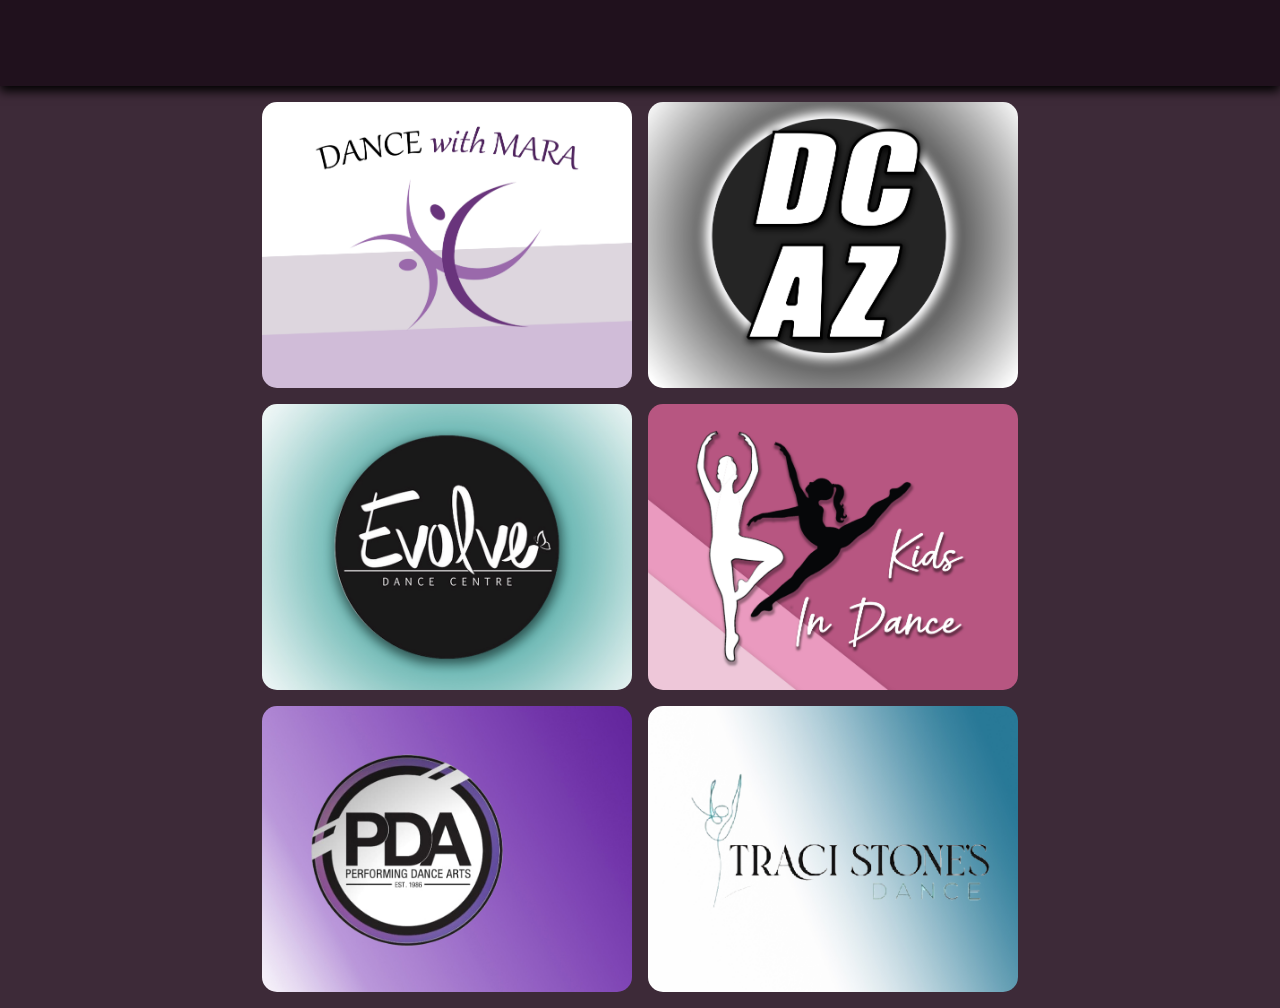
<file: index.html>
<!DOCTYPE html>
<html lang="en">
  <head>
    <meta charset="UTF-8" />
    <meta name="viewport" content="width=device-width, initial-scale=1.0" />
    <title>My Dancewear</title>
    <link rel="stylesheet" type="text/css" href="style.css" />
    <link rel="stylesheet" type="text/css" href="./styles/navigation.css" />
    <link
      rel="stylesheet"
      href="https://cdnjs.cloudflare.com/ajax/libs/font-awesome/6.2.0/css/all.min.css"
      integrity="sha512-xh6O/CkQoPOWDdYTDqeRdPCVd1SpvCA9XXcUnZS2FmJNp1coAFzvtCN9BmamE+4aHK8yyUHUSCcJHgXloTyT2A=="
      crossorigin="anonymous"
      referrerpolicy="no-referrer"
    />
  </head>
  <body>
    <div class="home-wrapper">
      <script src="navbar.js"></script>
      <div class="studios-wrapper">
        <div class="wrapper">
          <div
            class="studio-container rounded-card"
            onclick="window.location.href = 'studios/dancewithmara.html'"
          >
            <img
              src="images/DanceWithMara.jpg"
              alt="Dance With Mara"
              class="background-image"
            />
          </div>
          <div
            class="studio-container rounded-card"
            onclick="window.location.href = 'studios/dcaz.html'"
          >
            <img src="images/DCAZ.jpg" alt="DCAZ" class="background-image" />
          </div>
          <div
            class="studio-container rounded-card"
            onclick="window.location.href = 'studios/evolve.html'"
          >
            <img
              src="images/Evolve.jpg"
              alt="Evolve"
              class="background-image"
            />
          </div>
          <div
            class="studio-container rounded-card"
            onclick="window.location.href = 'studios/kid.html'"
          >
            <img
              src="images/KID.jpg"
              alt="Kids In Dance"
              class="background-image"
            />
          </div>
          <div
            class="studio-container rounded-card"
            onclick="window.location.href = 'studios/pad.html'"
          >
            <img src="images/PDA.jpg" alt="PAD" class="background-image" />
          </div>
          <div
            class="studio-container rounded-card"
            onclick="window.location.href = 'studios/traci.html'"
          >
            <img
              src="images/TraciStones.jpg"
              alt="TraciStones"
              class="background-image"
            />
          </div>
        </div>
      </div>
    </div>
  </body>
</html>
</file>
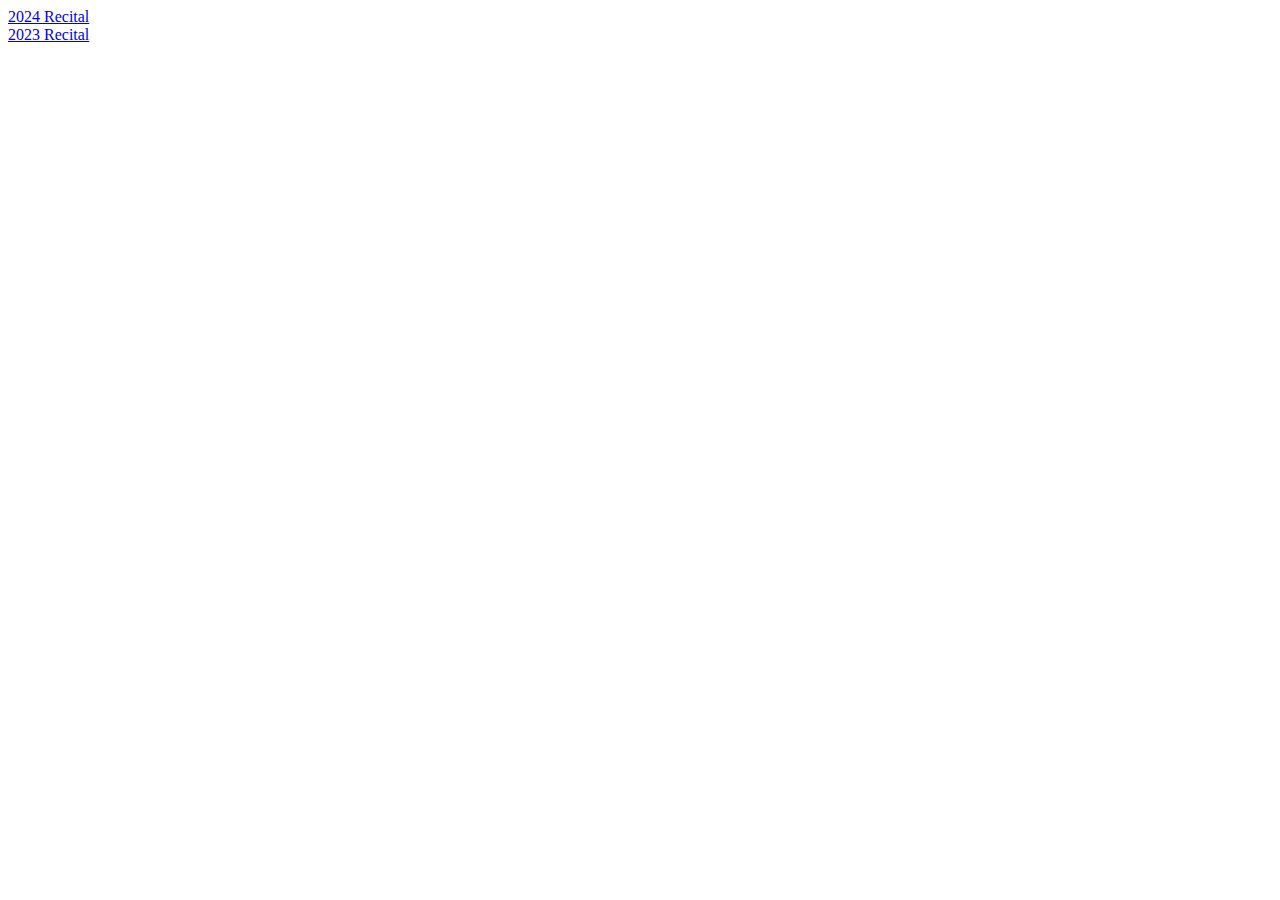
<file: dancewithmara.html>
<!DOCTYPE html>
<html lang="en">
<head>
 <meta charset="UTF-8">
 <meta name="viewport" content="width=device-width, initial-scale=1.0">
 <title>Dance with Mara</title>
</head>
<body>
 <a href="videospage.html">2024 Recital</a>
    <br />
 <a href="videospage.html">2023 Recital</a>
</body>
</html>
</file>
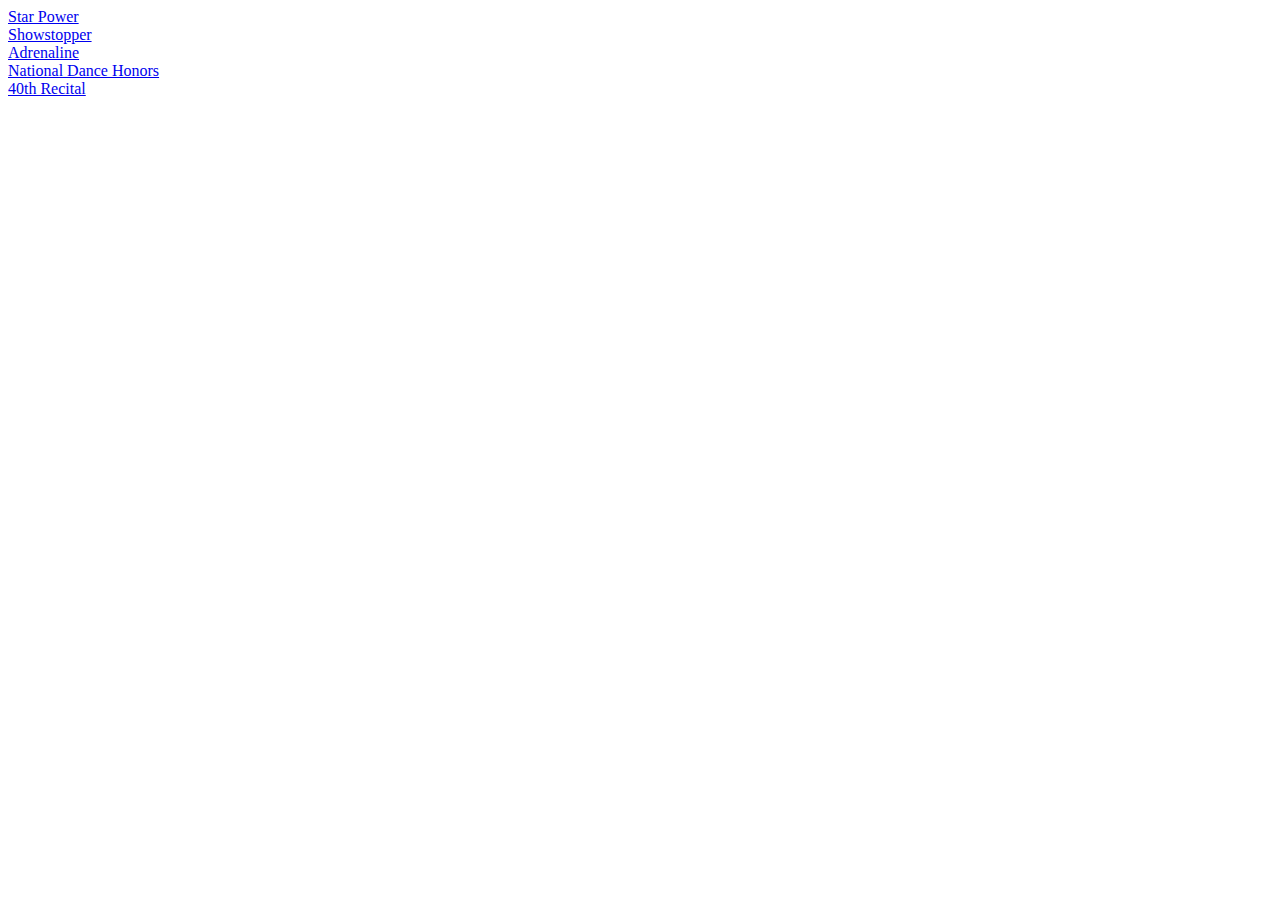
<file: dcaz.html>
<!DOCTYPE html>
<html lang="en">
  <head>
    <meta charset="UTF-8" />
    <meta name="viewport" content="width=device-width, initial-scale=1.0" />
    <title>DCAZ</title>
  </head>
  <body>
    <a href="videospage.html">Star Power</a>
    <br />
    <a href="videospage.html">Showstopper</a>
    <br />
    <a href="videospage.html">Adrenaline</a>
    <br />
    <a href="videospage.html">National Dance Honors</a>
    <br />
    <a href="videospage.html">40th Recital</a>
  </body>
</html>
</file>
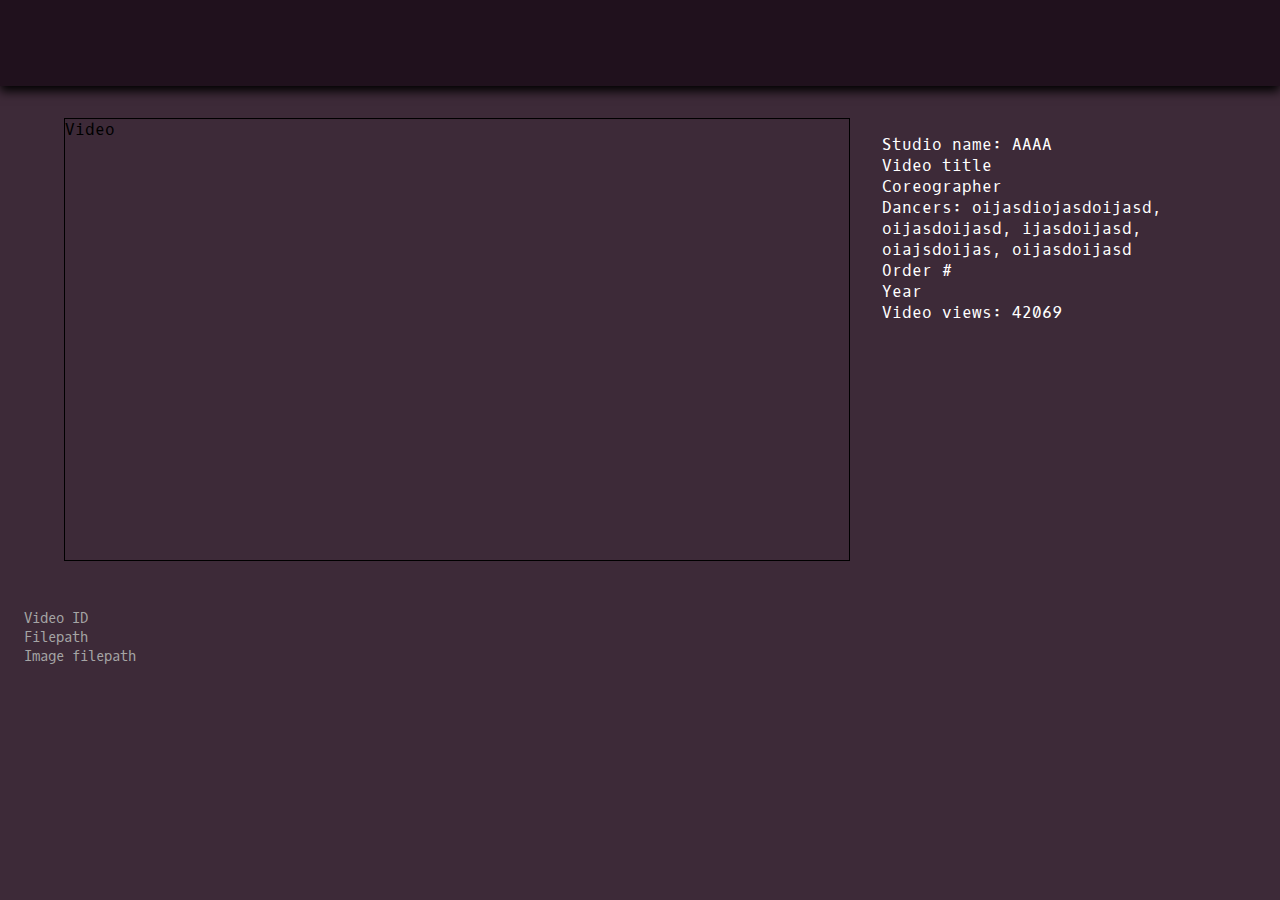
<file: videopage.html>
<!DOCTYPE html>
<html lang="en">
  <head>
    <meta charset="UTF-8" />
    <meta name="viewport" content="width=device-width, initial-scale=1.0" />
    <title>Video page</title>

    <link rel="stylesheet" type="text/css" href="../style.css" />

    <link rel="stylesheet" type="text/css" href="../styles/videopage.css" />
    <link rel="stylesheet" type="text/css" href="./styles/navigation.css" />

    <link
      rel="stylesheet"
      href="https://cdnjs.cloudflare.com/ajax/libs/font-awesome/6.2.0/css/all.min.css"
      integrity="sha512-xh6O/CkQoPOWDdYTDqeRdPCVd1SpvCA9XXcUnZS2FmJNp1coAFzvtCN9BmamE+4aHK8yyUHUSCcJHgXloTyT2A=="
      crossorigin="anonymous"
      referrerpolicy="no-referrer"
    />
  </head>
  <body>
    <script src="../navbar.js"></script>

    <div class="video-and-description-wrapper">
      <div class="video-wrapper">Video</div>
      <div class="video-description-wrapper">
        <div class="studio">Studio name: AAAA</div>
        <div class="title">Video title</div>
        <div class="coreographer">Coreographer</div>
        <div class="dancers">
          Dancers: oijasdiojasdoijasd, oijasdoijasd, ijasdoijasd, oiajsdoijas,
          oijasdoijasd
        </div>
        <div class="order">Order #</div>
        <div class="year">Year</div>
        <div class="views">Video views: 42069</div>
      </div>
    </div>
    <div class="video-info-debug">
      <div class="video-id">Video ID</div>
      <div class="filepath">Filepath</div>
      <div class="image-filepath">Image filepath</div>
    </div>
  </body>
</html>
</file>
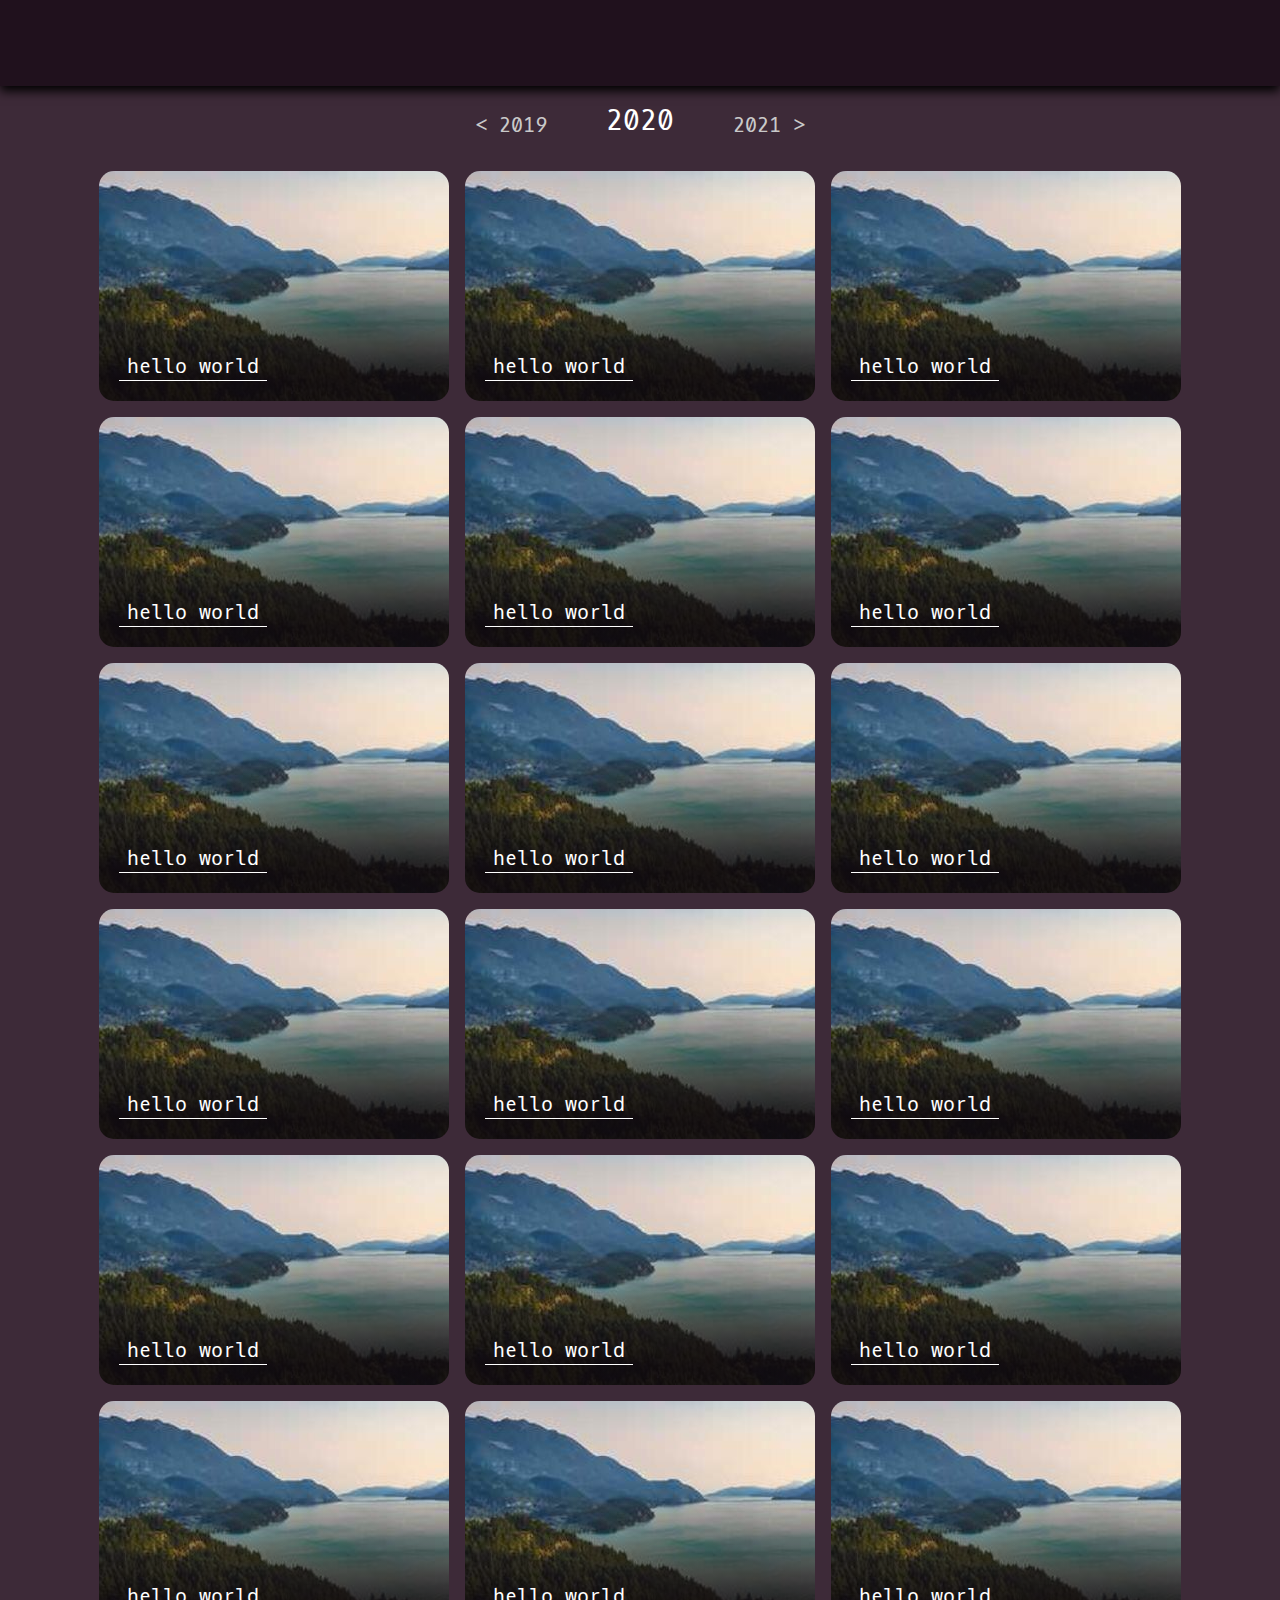
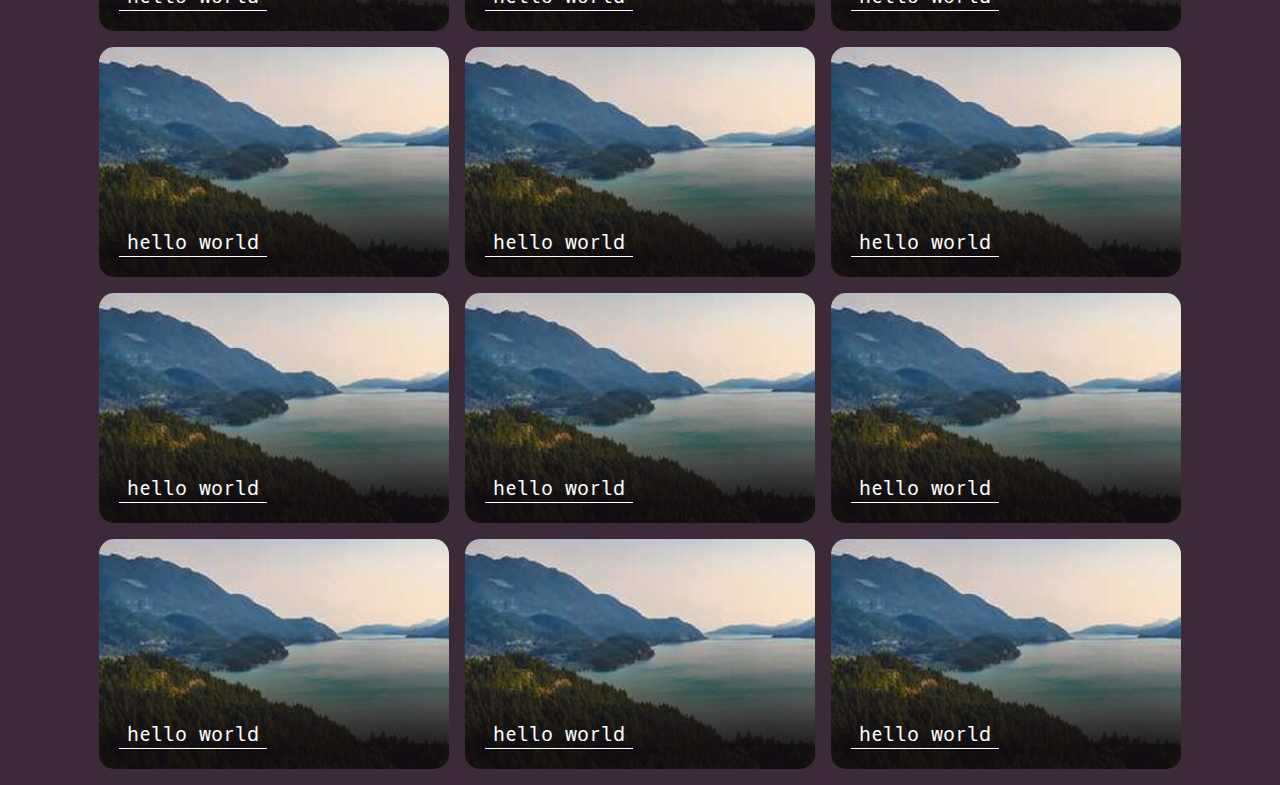
<file: videospage.html>
<!DOCTYPE html>
<html lang="en">
  <head>
    <meta charset="UTF-8" />
    <meta name="viewport" content="width=device-width, initial-scale=1.0" />
    <title>Videos</title>
    <link rel="stylesheet" type="text/css" href="../style.css" />
    <link rel="stylesheet" type="text/css" href="../styles/recitals.css" />
    <link rel="stylesheet" type="text/css" href="../styles/videospage.css" />
    <link rel="stylesheet" type="text/css" href="./styles/navigation.css" />
    <link
      rel="stylesheet"
      href="https://cdnjs.cloudflare.com/ajax/libs/font-awesome/6.2.0/css/all.min.css"
      integrity="sha512-xh6O/CkQoPOWDdYTDqeRdPCVd1SpvCA9XXcUnZS2FmJNp1coAFzvtCN9BmamE+4aHK8yyUHUSCcJHgXloTyT2A=="
      crossorigin="anonymous"
      referrerpolicy="no-referrer"
    />
  </head>
  <body>
    <script src="../navbar.js"></script>

    <div class="year-nav-wrapper">
      <div class="previous">< 2019</div>
      <div class="current">2020</div>
      <div class="next">2021 ></div>
    </div>

    <div class="videos-wrapper">
      <div
        class="video-wrapper rounded-card card-with-gradient-wrapper"
        onclick="window.location.href = '../videopage.html'"
        style="
          background: linear-gradient(0deg, #0e080de0 10%, rgba(0, 0, 0, 0) 60%),
            url(../images/dummy.jpg);
        "
      >
        <div class="overlay-text">
          <span>hello</span>
          <span>world</span>
        </div>
      </div>
      <div
        class="video-wrapper rounded-card card-with-gradient-wrapper"
        onclick="window.location.href = '../videopage.html'"
        style="
          background: linear-gradient(0deg, #0e080de0 10%, rgba(0, 0, 0, 0) 60%),
            url(../images/dummy.jpg);
        "
      >
        <div class="overlay-text">
          <span>hello</span>
          <span>world</span>
        </div>
      </div>
      <div
        class="video-wrapper rounded-card card-with-gradient-wrapper"
        onclick="window.location.href = '../videopage.html'"
        style="
          background: linear-gradient(0deg, #0e080de0 10%, rgba(0, 0, 0, 0) 60%),
            url(../images/dummy.jpg);
        "
      >
        <div class="overlay-text">
          <span>hello</span>
          <span>world</span>
        </div>
      </div>
      <div
        class="video-wrapper rounded-card card-with-gradient-wrapper"
        onclick="window.location.href = '../videopage.html'"
        style="
          background: linear-gradient(0deg, #0e080de0 10%, rgba(0, 0, 0, 0) 60%),
            url(../images/dummy.jpg);
        "
      >
        <div class="overlay-text">
          <span>hello</span>
          <span>world</span>
        </div>
      </div>
      <div
        class="video-wrapper rounded-card card-with-gradient-wrapper"
        onclick="window.location.href = '../videopage.html'"
        style="
          background: linear-gradient(0deg, #0e080de0 10%, rgba(0, 0, 0, 0) 60%),
            url(../images/dummy.jpg);
        "
      >
        <div class="overlay-text">
          <span>hello</span>
          <span>world</span>
        </div>
      </div>
      <div
        class="video-wrapper rounded-card card-with-gradient-wrapper"
        onclick="window.location.href = '../videopage.html'"
        style="
          background: linear-gradient(0deg, #0e080de0 10%, rgba(0, 0, 0, 0) 60%),
            url(../images/dummy.jpg);
        "
      >
        <div class="overlay-text">
          <span>hello</span>
          <span>world</span>
        </div>
      </div>
      <div
        class="video-wrapper rounded-card card-with-gradient-wrapper"
        onclick="window.location.href = '../videopage.html'"
        style="
          background: linear-gradient(0deg, #0e080de0 10%, rgba(0, 0, 0, 0) 60%),
            url(../images/dummy.jpg);
        "
      >
        <div class="overlay-text">
          <span>hello</span>
          <span>world</span>
        </div>
      </div>
      <div
        class="video-wrapper rounded-card card-with-gradient-wrapper"
        onclick="window.location.href = '../videopage.html'"
        style="
          background: linear-gradient(0deg, #0e080de0 10%, rgba(0, 0, 0, 0) 60%),
            url(../images/dummy.jpg);
        "
      >
        <div class="overlay-text">
          <span>hello</span>
          <span>world</span>
        </div>
      </div>
      <div
        class="video-wrapper rounded-card card-with-gradient-wrapper"
        onclick="window.location.href = '../videopage.html'"
        style="
          background: linear-gradient(0deg, #0e080de0 10%, rgba(0, 0, 0, 0) 60%),
            url(../images/dummy.jpg);
        "
      >
        <div class="overlay-text">
          <span>hello</span>
          <span>world</span>
        </div>
      </div>
      <div
        class="video-wrapper rounded-card card-with-gradient-wrapper"
        onclick="window.location.href = '../videopage.html'"
        style="
          background: linear-gradient(0deg, #0e080de0 10%, rgba(0, 0, 0, 0) 60%),
            url(../images/dummy.jpg);
        "
      >
        <div class="overlay-text">
          <span>hello</span>
          <span>world</span>
        </div>
      </div>
      <div
        class="video-wrapper rounded-card card-with-gradient-wrapper"
        onclick="window.location.href = '../videopage.html'"
        style="
          background: linear-gradient(0deg, #0e080de0 10%, rgba(0, 0, 0, 0) 60%),
            url(../images/dummy.jpg);
        "
      >
        <div class="overlay-text">
          <span>hello</span>
          <span>world</span>
        </div>
      </div>
      <div
        class="video-wrapper rounded-card card-with-gradient-wrapper"
        onclick="window.location.href = '../videopage.html'"
        style="
          background: linear-gradient(0deg, #0e080de0 10%, rgba(0, 0, 0, 0) 60%),
            url(../images/dummy.jpg);
        "
      >
        <div class="overlay-text">
          <span>hello</span>
          <span>world</span>
        </div>
      </div>
      <div
        class="video-wrapper rounded-card card-with-gradient-wrapper"
        onclick="window.location.href = '../videopage.html'"
        style="
          background: linear-gradient(0deg, #0e080de0 10%, rgba(0, 0, 0, 0) 60%),
            url(../images/dummy.jpg);
        "
      >
        <div class="overlay-text">
          <span>hello</span>
          <span>world</span>
        </div>
      </div>
      <div
        class="video-wrapper rounded-card card-with-gradient-wrapper"
        onclick="window.location.href = '../videopage.html'"
        style="
          background: linear-gradient(0deg, #0e080de0 10%, rgba(0, 0, 0, 0) 60%),
            url(../images/dummy.jpg);
        "
      >
        <div class="overlay-text">
          <span>hello</span>
          <span>world</span>
        </div>
      </div>
      <div
        class="video-wrapper rounded-card card-with-gradient-wrapper"
        onclick="window.location.href = '../videopage.html'"
        style="
          background: linear-gradient(0deg, #0e080de0 10%, rgba(0, 0, 0, 0) 60%),
            url(../images/dummy.jpg);
        "
      >
        <div class="overlay-text">
          <span>hello</span>
          <span>world</span>
        </div>
      </div>
      <div
        class="video-wrapper rounded-card card-with-gradient-wrapper"
        onclick="window.location.href = '../videopage.html'"
        style="
          background: linear-gradient(0deg, #0e080de0 10%, rgba(0, 0, 0, 0) 60%),
            url(../images/dummy.jpg);
        "
      >
        <div class="overlay-text">
          <span>hello</span>
          <span>world</span>
        </div>
      </div>
      <div
        class="video-wrapper rounded-card card-with-gradient-wrapper"
        onclick="window.location.href = '../videopage.html'"
        style="
          background: linear-gradient(0deg, #0e080de0 10%, rgba(0, 0, 0, 0) 60%),
            url(../images/dummy.jpg);
        "
      >
        <div class="overlay-text">
          <span>hello</span>
          <span>world</span>
        </div>
      </div>
      <div
        class="video-wrapper rounded-card card-with-gradient-wrapper"
        onclick="window.location.href = '../videopage.html'"
        style="
          background: linear-gradient(0deg, #0e080de0 10%, rgba(0, 0, 0, 0) 60%),
            url(../images/dummy.jpg);
        "
      >
        <div class="overlay-text">
          <span>hello</span>
          <span>world</span>
        </div>
      </div>
      <div
        class="video-wrapper rounded-card card-with-gradient-wrapper"
        onclick="window.location.href = '../videopage.html'"
        style="
          background: linear-gradient(0deg, #0e080de0 10%, rgba(0, 0, 0, 0) 60%),
            url(../images/dummy.jpg);
        "
      >
        <div class="overlay-text">
          <span>hello</span>
          <span>world</span>
        </div>
      </div>
      <div
        class="video-wrapper rounded-card card-with-gradient-wrapper"
        onclick="window.location.href = '../videopage.html'"
        style="
          background: linear-gradient(0deg, #0e080de0 10%, rgba(0, 0, 0, 0) 60%),
            url(../images/dummy.jpg);
        "
      >
        <div class="overlay-text">
          <span>hello</span>
          <span>world</span>
        </div>
      </div>
      <div
        class="video-wrapper rounded-card card-with-gradient-wrapper"
        onclick="window.location.href = '../videopage.html'"
        style="
          background: linear-gradient(0deg, #0e080de0 10%, rgba(0, 0, 0, 0) 60%),
            url(../images/dummy.jpg);
        "
      >
        <div class="overlay-text">
          <span>hello</span>
          <span>world</span>
        </div>
      </div>
      <div
        class="video-wrapper rounded-card card-with-gradient-wrapper"
        onclick="window.location.href = '../videopage.html'"
        style="
          background: linear-gradient(0deg, #0e080de0 10%, rgba(0, 0, 0, 0) 60%),
            url(../images/dummy.jpg);
        "
      >
        <div class="overlay-text">
          <span>hello</span>
          <span>world</span>
        </div>
      </div>
      <div
        class="video-wrapper rounded-card card-with-gradient-wrapper"
        onclick="window.location.href = '../videopage.html'"
        style="
          background: linear-gradient(0deg, #0e080de0 10%, rgba(0, 0, 0, 0) 60%),
            url(../images/dummy.jpg);
        "
      >
        <div class="overlay-text">
          <span>hello</span>
          <span>world</span>
        </div>
      </div>
      <div
        class="video-wrapper rounded-card card-with-gradient-wrapper"
        onclick="window.location.href = '../videopage.html'"
        style="
          background: linear-gradient(0deg, #0e080de0 10%, rgba(0, 0, 0, 0) 60%),
            url(../images/dummy.jpg);
        "
      >
        <div class="overlay-text">
          <span>hello</span>
          <span>world</span>
        </div>
      </div>
      <div
        class="video-wrapper rounded-card card-with-gradient-wrapper"
        onclick="window.location.href = '../videopage.html'"
        style="
          background: linear-gradient(0deg, #0e080de0 10%, rgba(0, 0, 0, 0) 60%),
            url(../images/dummy.jpg);
        "
      >
        <div class="overlay-text">
          <span>hello</span>
          <span>world</span>
        </div>
      </div>
      <div
        class="video-wrapper rounded-card card-with-gradient-wrapper"
        onclick="window.location.href = '../videopage.html'"
        style="
          background: linear-gradient(0deg, #0e080de0 10%, rgba(0, 0, 0, 0) 60%),
            url(../images/dummy.jpg);
        "
      >
        <div class="overlay-text">
          <span>hello</span>
          <span>world</span>
        </div>
      </div>
      <div
        class="video-wrapper rounded-card card-with-gradient-wrapper"
        onclick="window.location.href = '../videopage.html'"
        style="
          background: linear-gradient(0deg, #0e080de0 10%, rgba(0, 0, 0, 0) 60%),
            url(../images/dummy.jpg);
        "
      >
        <div class="overlay-text">
          <span>hello</span>
          <span>world</span>
        </div>
      </div>
    </div>
  </body>
</html>
</file>
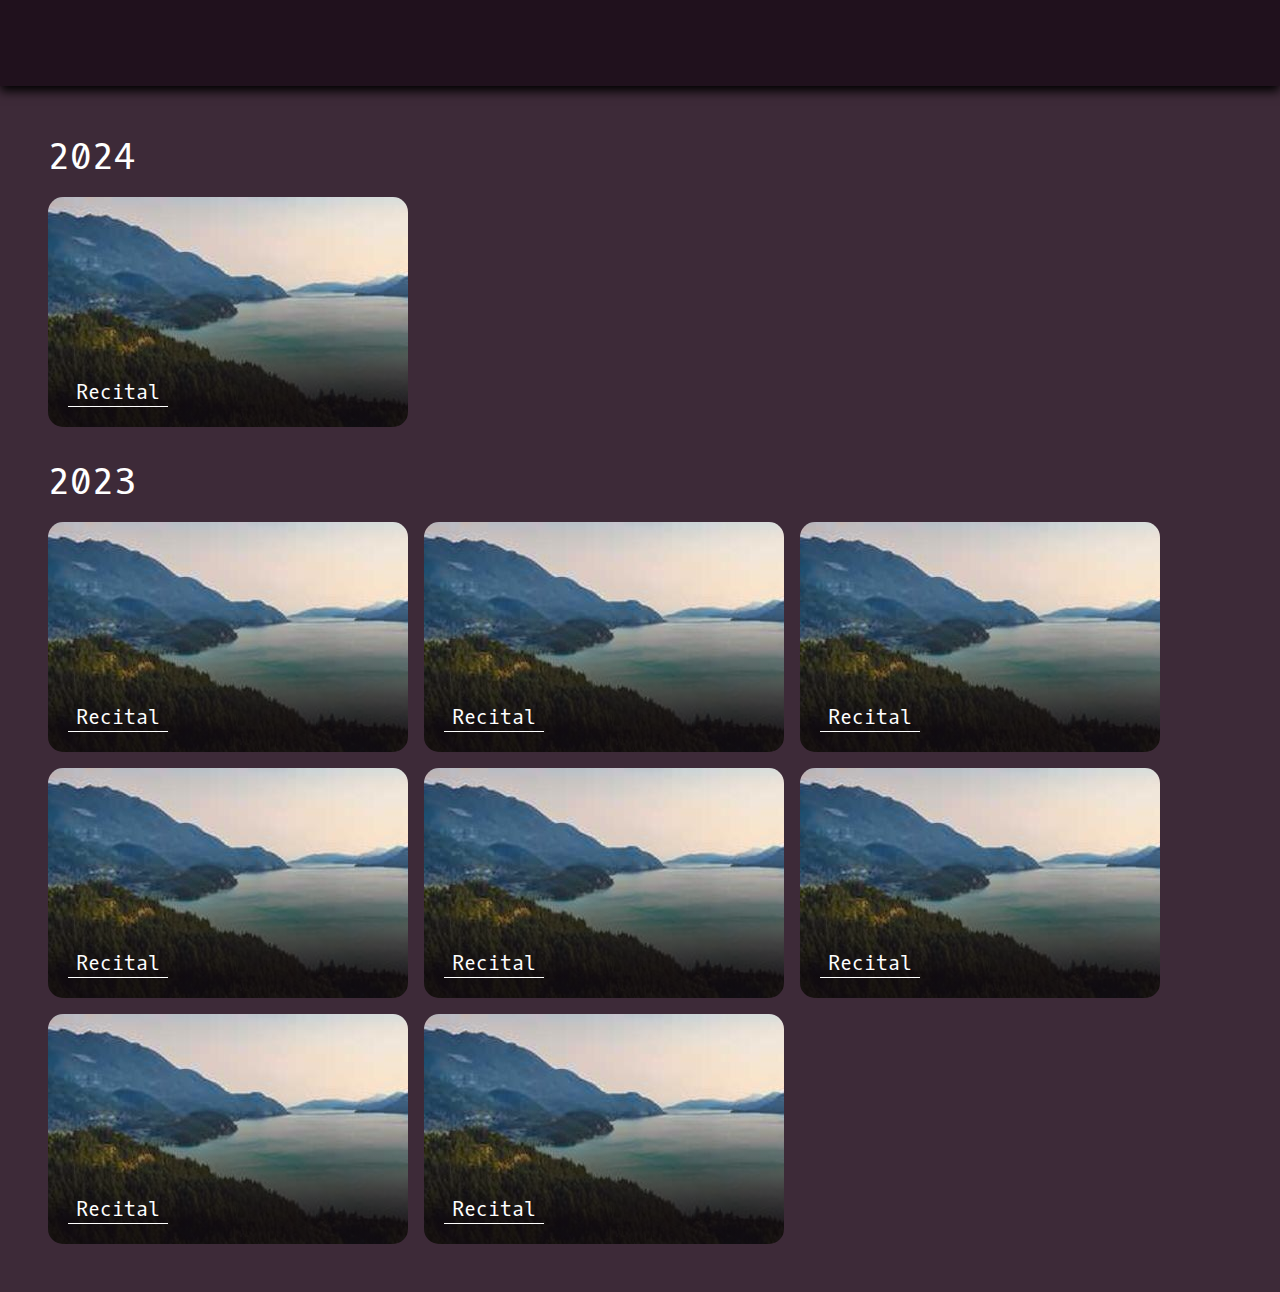
<file: studios/dancewithmara.html>
<!DOCTYPE html>
<html lang="en">
  <head>
    <meta charset="UTF-8" />
    <meta name="viewport" content="width=device-width, initial-scale=1.0" />
    <title>Dance with Mara</title>

    <link rel="stylesheet" type="text/css" href="../style.css" />
    <link rel="stylesheet" type="text/css" href="../styles/recitals.css" />
    <link rel="stylesheet" type="text/css" href="../styles/navigation.css" />
    <link
      rel="stylesheet"
      href="https://cdnjs.cloudflare.com/ajax/libs/font-awesome/6.2.0/css/all.min.css"
      integrity="sha512-xh6O/CkQoPOWDdYTDqeRdPCVd1SpvCA9XXcUnZS2FmJNp1coAFzvtCN9BmamE+4aHK8yyUHUSCcJHgXloTyT2A=="
      crossorigin="anonymous"
      referrerpolicy="no-referrer"
    />
  </head>
  <body>
    <script src="../navbar.js"></script>

    <div class="competitions-wrapper">
      <div class="year-wrapper">
        <div class="group">
          <div class="line text">2024</div>
          <div class="line grid">
            <div
              class="recital rounded-card card-with-gradient-wrapper"
              onclick="window.location.href = '../videospage.html'"
              style="
                background: linear-gradient(
                    0deg,
                    #0e080de0 10%,
                    rgba(0, 0, 0, 0) 60%
                  ),
                  url(../images/dummy.jpg);
              "
            >
              <span class="overlay-text">Recital</span>
            </div>
          </div>
        </div>
        <div class="group">
          <div class="line text">2023</div>
          <div class="line grid">
            <div
              class="recital rounded-card card-with-gradient-wrapper"
              onclick="window.location.href = '../videospage.html'"
              style="
                background: linear-gradient(
                    0deg,
                    #0e080de0 10%,
                    rgba(0, 0, 0, 0) 60%
                  ),
                  url(../images/dummy.jpg);
              "
            >
              <span class="overlay-text">Recital</span>
            </div>
            <div
              class="recital rounded-card card-with-gradient-wrapper"
              onclick="window.location.href = '../videospage.html'"
              style="
                background: linear-gradient(
                    0deg,
                    #0e080de0 10%,
                    rgba(0, 0, 0, 0) 60%
                  ),
                  url(../images/dummy.jpg);
              "
            >
              <span class="overlay-text">Recital</span>
            </div>
            <div
              class="recital rounded-card card-with-gradient-wrapper"
              onclick="window.location.href = '../videospage.html'"
              style="
                background: linear-gradient(
                    0deg,
                    #0e080de0 10%,
                    rgba(0, 0, 0, 0) 60%
                  ),
                  url(../images/dummy.jpg);
              "
            >
              <span class="overlay-text">Recital</span>
            </div>
            <div
              class="recital rounded-card card-with-gradient-wrapper"
              onclick="window.location.href = '../videospage.html'"
              style="
                background: linear-gradient(
                    0deg,
                    #0e080de0 10%,
                    rgba(0, 0, 0, 0) 60%
                  ),
                  url(../images/dummy.jpg);
              "
            >
              <span class="overlay-text">Recital</span>
            </div>
            <div
              class="recital rounded-card card-with-gradient-wrapper"
              onclick="window.location.href = '../videospage.html'"
              style="
                background: linear-gradient(
                    0deg,
                    #0e080de0 10%,
                    rgba(0, 0, 0, 0) 60%
                  ),
                  url(../images/dummy.jpg);
              "
            >
              <span class="overlay-text">Recital</span>
            </div>
            <div
              class="recital rounded-card card-with-gradient-wrapper"
              onclick="window.location.href = '../videospage.html'"
              style="
                background: linear-gradient(
                    0deg,
                    #0e080de0 10%,
                    rgba(0, 0, 0, 0) 60%
                  ),
                  url(../images/dummy.jpg);
              "
            >
              <span class="overlay-text">Recital</span>
            </div>
            <div
              class="recital rounded-card card-with-gradient-wrapper"
              onclick="window.location.href = '../videospage.html'"
              style="
                background: linear-gradient(
                    0deg,
                    #0e080de0 10%,
                    rgba(0, 0, 0, 0) 60%
                  ),
                  url(../images/dummy.jpg);
              "
            >
              <span class="overlay-text">Recital</span>
            </div>
            <div
              class="recital rounded-card card-with-gradient-wrapper"
              onclick="window.location.href = '../videospage.html'"
              style="
                background: linear-gradient(
                    0deg,
                    #0e080de0 10%,
                    rgba(0, 0, 0, 0) 60%
                  ),
                  url(../images/dummy.jpg);
              "
            >
              <span class="overlay-text">Recital</span>
            </div>
          </div>
        </div>
      </div>
    </div>
  </body>
</html>
</file>
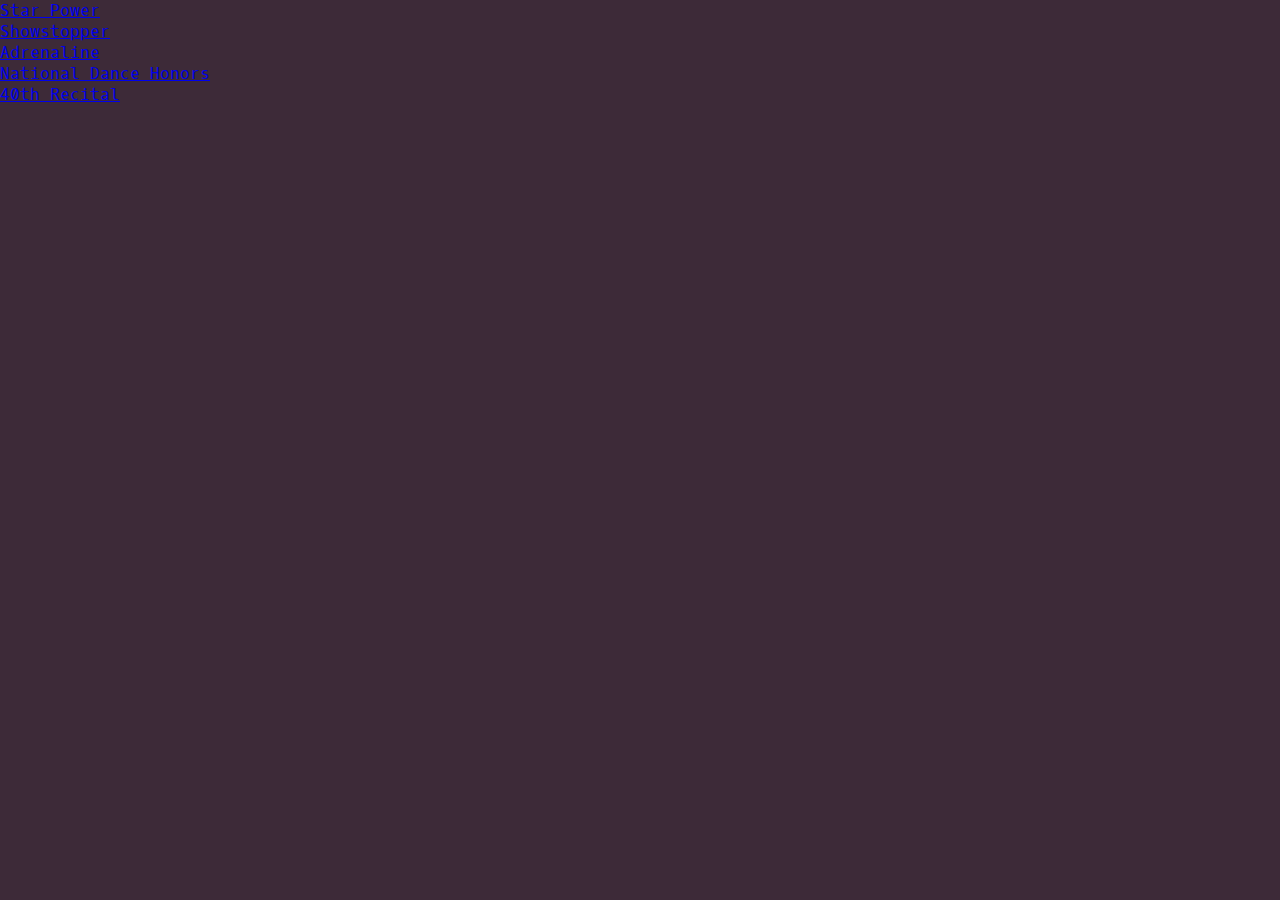
<file: studios/dcaz.html>
<!DOCTYPE html>
<html lang="en">
  <head>
    <meta charset="UTF-8" />
    <meta name="viewport" content="width=device-width, initial-scale=1.0" />
    <title>DCAZ</title><link rel="stylesheet" type="text/css" href="../style.css" />
    <link
      rel="stylesheet"
      href="https://cdnjs.cloudflare.com/ajax/libs/font-awesome/6.2.0/css/all.min.css"
      integrity="sha512-xh6O/CkQoPOWDdYTDqeRdPCVd1SpvCA9XXcUnZS2FmJNp1coAFzvtCN9BmamE+4aHK8yyUHUSCcJHgXloTyT2A=="
      crossorigin="anonymous"
      referrerpolicy="no-referrer"
    />
  </head>
  <body>
    <script src="../navbar.js"></script>
    <a href="videospage.html">Star Power</a>
    <br />
    <a href="videospage.html">Showstopper</a>
    <br />
    <a href="videospage.html">Adrenaline</a>
    <br />
    <a href="videospage.html">National Dance Honors</a>
    <br />
    <a href="videospage.html">40th Recital</a>
  </body>
</html>
</file>
<file: style.css>
/*! THE CODE IN HERE SHOULD JUST BE *UNCHANGEABLE* THINGS, NOT SIZING/POSITIONING */

@import url("https://fonts.googleapis.com/css2?family=Oxygen+Mono&display=swap");

:root {
  --background-purple: #3d2a38;
  --background-dark-purple: #20111d;
}

body {
  font-family: "Oxygen Mono", monospace;
  background: var(--background-purple);
  padding: 0;
  margin: 0;
  height: 100dvh;
}
.home-wrapper {
  display: flex;
  flex-direction: column;
}
.studios-wrapper {
  flex-grow: 1;
  align-items: center;
  justify-content: center;
  display: flex;
}

.wrapper {
  display: grid;
  grid-column-gap: 16px;
  grid-row-gap: 16px;
  width: fit-content;
  margin: auto;
  padding: 16px 0;
  box-sizing: border-box;
}
.studio-container {
  width: 370px;
  cursor: pointer;
}
.background-image {
  position: relative;
  z-index: -10;
  width: 100%;
  height: 100%;
  object-fit: cover;
}

.rounded-card {
  border-radius: 15px;
  overflow: hidden;
  display: flex;
  align-items: flex-end;
  justify-content: flex-start;
}
.card-with-gradient-wrapper {
  padding: 20px;
  box-sizing: border-box;
}
.overlay-text {
  position: absolute;
  color: #fff;
  padding: 0px 8px;
  border-bottom: 1px solid #fff;
  width: fit-content;
  font-size: 20px;
  z-index: 50;
}

/*! RESPONSIVE */
/*? CHANGE THE SIZES/POSITIONING IN HERE, NOT IN THE CODE ABOVE*/

/* Mobile Portrait */
@media screen and (max-width: 320px) {
}

/* Mobile Landscape */
@media screen and (max-width: 480px) {
  .wrapper {
    margin: 16px;
  }
  .studio-container {
    width: 100%;
  }
}

/* IPad Portrait */
@media screen and (min-width: 768px) {
  .wrapper {
    grid-template-columns: repeat(2, 1fr);
  }
}

/* Browser, IPad Landscape */
@media screen and (max-width: 1024px) {
  .wrapper {
  }
}

/* Small Browser */
@media screen and (min-width: 1200px) {
  .home-container {
    height: 100%;
  }
}

/* Big Browser */
@media screen and (min-width: 1400px) {
  .wrapper {
    grid-template-columns: repeat(3, 1fr);
  }
  .home-wrapper {
    height: 100dvh;
  }
}
</file>
<file: styles/navigation.css>
.navbar {
  height: 86px;
  width: 100%;
  background-color: var(--background-dark-purple);
  box-shadow: 0pc 5px 10px 0px #000;
  color: #fff;
  display: flex;
  align-items: center;
  justify-content: center;
  font-size: 24px;
  gap: 24px;
}
.navbar i {
  cursor: pointer;
}

[data-tooltip] {
  position: relative;
  cursor: pointer;
}
[data-tooltip]:before,
[data-tooltip]:after {
  line-height: 1;
  font-size: 16px;
  pointer-events: none;
  position: absolute;
  box-sizing: border-box;
  display: none;
  opacity: 0;
}
[data-tooltip]:before {
  content: "";
  border: 5px solid transparent;
  z-index: 100;
}
[data-tooltip]:after {
  content: attr(data-tooltip);
  text-align: center;
  min-width: 3em;
  /* max-width: 23em; */
  white-space: nowrap;
  overflow: hidden;
  text-overflow: ellipsis;
  padding: 4px 12px;
  border-radius: 9px;
  background: #343049;
  color: #FFFFFF;
  z-index: 99;
}
[data-tooltip]:hover:before,
[data-tooltip]:hover:after {
  display: block;
  opacity: 1;
}
[data-tooltip]:not([data-flow])::before,
[data-tooltip][data-flow="top"]::before {
  bottom: 100%;
  border-bottom-width: 0;
  border-top-color: #343049;
}
[data-tooltip]:not([data-flow])::after,
[data-tooltip][data-flow="top"]::after {
  bottom: calc(100% + 5px);
}
[data-tooltip]:not([data-flow])::before, [tooltip]:not([data-flow])::after,
[data-tooltip][data-flow="top"]::before,
[data-tooltip][data-flow="top"]::after {
  left: 50%;
  -webkit-transform: translate(-50%, -4px);
          transform: translate(-50%, -4px);
}
[data-tooltip][data-flow="bottom"]::before {
  top: 100%;
  border-top-width: 0;
  border-bottom-color: #343049;
}
[data-tooltip][data-flow="bottom"]::after {
  top: calc(100% + 5px);
}
[data-tooltip][data-flow="bottom"]::before, [data-tooltip][data-flow="bottom"]::after {
  left: 50%;
  -webkit-transform: translate(-50%, 8px);
          transform: translate(-50%, 8px);
}
[data-tooltip][data-flow="left"]::before {
  top: 50%;
  border-right-width: 0;
  border-left-color: #343049;
  left: calc(0em - 5px);
  -webkit-transform: translate(-8px, -50%);
          transform: translate(-8px, -50%);
}
[data-tooltip][data-flow="left"]::after {
  top: 50%;
  right: calc(100% + 5px);
  -webkit-transform: translate(-8px, -50%);
          transform: translate(-8px, -50%);
}
[data-tooltip][data-flow="right"]::before {
  top: 50%;
  border-left-width: 0;
  border-right-color: #343049;
  right: calc(0em - 5px);
  -webkit-transform: translate(8px, -50%);
          transform: translate(8px, -50%);
}
[data-tooltip][data-flow="right"]::after {
  top: 50%;
  left: calc(100% + 5px);
  -webkit-transform: translate(8px, -50%);
          transform: translate(8px, -50%);
}
[data-tooltip=""]::after, [data-tooltip=""]::before {
  display: none !important;
}
</file>
<file: styles/videopage.css>
.video-and-description-wrapper {
  width: 90%;
  margin: auto;
  display: flex;
  align-items: flex-start;
  justify-content: space-between;
  gap: 16px;
  max-width: 1400px;
  margin-top: 32px;
}

.video-wrapper {
  aspect-ratio: 16/9;
  width: 100%;
  border: 1px solid #000;
}

.video-description-wrapper {
  padding: 16px;
  box-sizing: border-box;
  color: white;
}

.video-info-debug {
  font-size: 14px;
  padding: 24px;
  margin-top: 24px;
  color: #a5a5a5;
}

/* Mobile Portrait */
@media screen and (min-width: 320px) {
}

/* Mobile Landscape */
@media screen and (min-width: 480px) {
}

/* IPad Portrait */
@media screen and (min-width: 768px) {
}

/* Browser, IPad Landscape */
@media screen and (max-width: 1024px) {
}

/* Small Browser */
@media screen and (max-width: 1200px) {
  .video-description-wrapper {
    padding: 0;
    font-size: 16px;
  }
  .video-and-description-wrapper {
    flex-direction: column;
  }
}

/* Big Browser */
@media screen and (min-width: 1200px) {
  .video-description-wrapper {
    width: 500px;
  }
}
</file>
<file: styles/recitals.css>
.competitions-wrapper {
  padding: 16px 48px;
  margin: auto;
}

.group {
  margin: 32px 0;
}

.line {
  margin: 16px 0;
}

.line.text {
  color: white;
  font-size: 36px;
}

.line.grid {
  display: grid;
  align-items: center;
  grid-column-gap: 16px;
  grid-template-columns: repeat(auto-fill, 360px);
  grid-row-gap: 16px;
}
.line.grid .recital {
  height: 230px;
  cursor: pointer;
}

/* Mobile Portrait */
@media screen and (max-width: 380px) {
  .line.grid {
  }
  .recital {
    width: 90%;
  }
}

/* Mobile Landscape */
@media screen and (max-width: 480px) {
  .competitions-wrapper {
    padding: 16px;
  }
}

/* IPad Portrait */
@media screen and (min-width: 768px) {
  .line.grid {
    /* grid-template-columns: repeat(2, 1fr); */
  }
}

/* Browser, IPad Landscape */
@media screen and (min-width: 1024px) {
}

/* Small Browser */
@media screen and (min-width: 1200px) {
  /* .recital {
    max-width: 500px;
  } */
}

/* Big Browser */
@media screen and (min-width: 1400px) {
  .line.grid {
    /* grid-template-columns: repeat(4, 1fr); */
  }
}
</file>
<file: styles/videospage.css>
.year-nav-wrapper {
  display: flex;
  align-items: flex-end;
  justify-content: space-between;
  width: 330px;
  margin: auto;
  padding: 16px 0;
  box-sizing: border-box;
  font-size: 28px;
  color: white;
}
.previous,
.next {
  cursor: pointer;
}
.previous,.next{
  font-size: 20px;
  color: rgb(201, 201, 201);
}

.videos-wrapper {
  display: grid;
  grid-column-gap: 16px;
  grid-row-gap: 16px;
  width: fit-content;
  margin: auto;
  padding: 16px;
}
.video-wrapper {
  position: relative;
  width: 350px;
  height: 230px;
  cursor: pointer;
}

/* Mobile Portrait */
@media screen and (min-width: 320px) {
  .studio-container {
    width: 100%;
  }
}

/* Mobile Landscape */
@media screen and (min-width: 480px) {
  .videos-wrapper {
    grid-template-columns: repeat(1, 1fr);
  }
}

/* IPad Portrait */
@media screen and (min-width: 800px) {
  .videos-wrapper {
    grid-template-columns: repeat(2, 1fr);
  }
}

/* Browser, IPad Landscape */
@media screen and (min-width: 1124px) {
  .videos-wrapper {
    grid-template-columns: repeat(3, 1fr);
  }
}

/* Small Browser */
@media screen and (min-width: 1200px) {
  .videos-wrapper {
  }
}

/* Big Browser */
@media screen and (min-width: 1470px) {
  .videos-wrapper {
    grid-template-columns: repeat(4, 1fr);
  }
}
</file>
